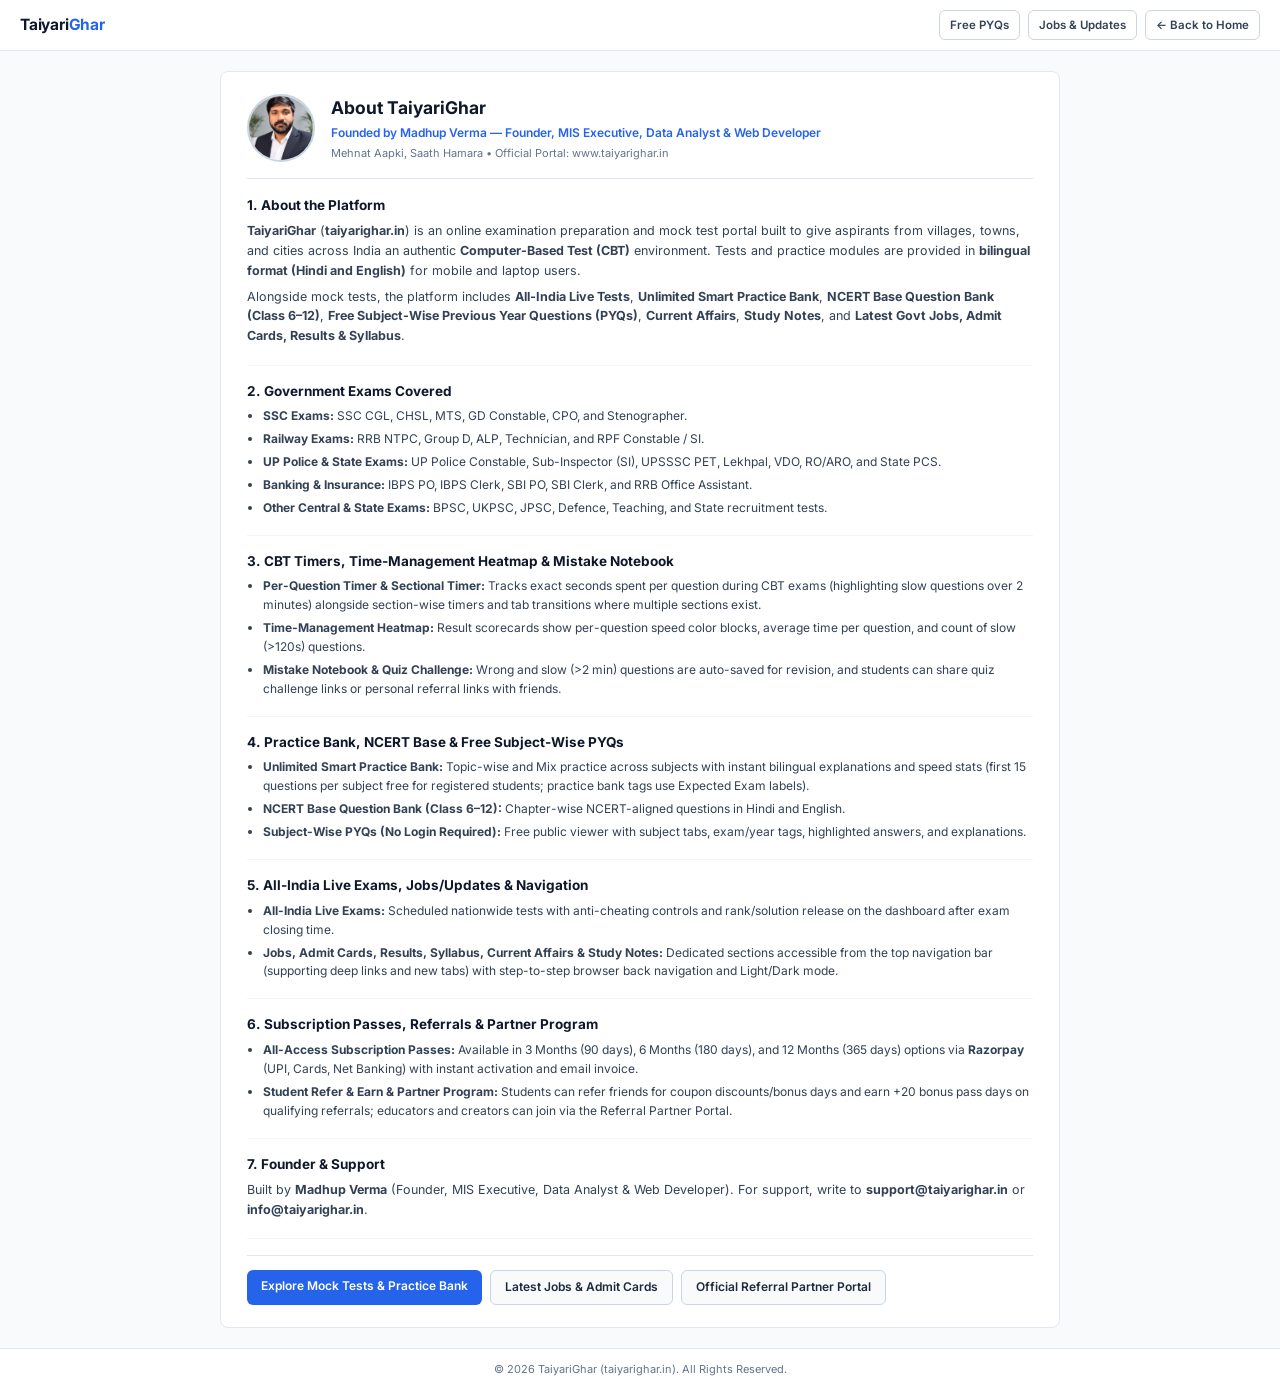
<file: about.html>
<!DOCTYPE html>
<html lang="en">
<head>
    <meta charset="UTF-8">
    <meta name="viewport" content="width=device-width, initial-scale=1.0">
    <meta name="robots" content="index, follow, max-image-preview:none">
    <meta name="description" content="About TaiyariGhar (taiyarighar.in) founded by Madhup Verma — Bilingual mock tests, All-India Live Exams, Per-Question & Sectional Timers, Time-Management Heatmap, Smart Practice Bank, NCERT Bank, Free Subject PYQs, Jobs & Updates.">
    <title>About Us - TaiyariGhar | Founder Madhup Verma</title>
    <link rel="icon" type="image/png" sizes="48x48" href="https://taiyarighar.in/logo.png">
    <link rel="apple-touch-icon" href="https://taiyarighar.in/logo.png">
    <link href="https://fonts.googleapis.com/css2?family=Inter:wght@400;500;600;700&display=swap" rel="stylesheet">

    <script type="application/ld+json">
    {
      "@context": "https://schema.org",
      "@type": "AboutPage",
      "name": "About TaiyariGhar",
      "url": "https://taiyarighar.in/about.html",
      "mainEntity": {
        "@type": "Person",
        "name": "Madhup Verma",
        "jobTitle": "Founder, MIS Executive, Data Analyst & Web Developer",
        "url": "https://taiyarighar.in/about.html",
        "worksFor": {
          "@type": "Organization",
          "name": "TaiyariGhar",
          "url": "https://taiyarighar.in"
        }
      }
    }
    </script>

    <style>
        * { box-sizing: border-box; margin: 0; padding: 0; }
        body {
            font-family: 'Inter', -apple-system, BlinkMacSystemFont, sans-serif;
            background: #f8fafc;
            color: #1e293b;
            font-size: 12.5px;
            line-height: 1.58;
            display: flex;
            flex-direction: column;
            min-height: 100vh;
        }
        .topbar {
            background: #ffffff;
            border-bottom: 1px solid #e2e8f0;
            padding: 10px 20px;
            display: flex;
            align-items: center;
            justify-content: space-between;
            gap: 10px;
            flex-wrap: wrap;
        }
        .brand-link {
            font-size: 15.5px;
            font-weight: 700;
            color: #0f172a;
            text-decoration: none;
            letter-spacing: -0.2px;
        }
        .brand-link span { color: #2563eb; }
        .top-nav-mini {
            display: flex;
            align-items: center;
            gap: 8px;
            flex-wrap: wrap;
        }
        .back-btn {
            font-size: 11.5px;
            font-weight: 600;
            color: #334155;
            text-decoration: none;
            padding: 5px 10px;
            border: 1px solid #cbd5e1;
            border-radius: 6px;
            background: #ffffff;
        }
        .back-btn:hover { background: #f1f5f9; }
        .main-wrap {
            max-width: 840px;
            width: 100%;
            margin: 20px auto;
            background: #ffffff;
            border: 1px solid #e2e8f0;
            border-radius: 8px;
            padding: 22px 26px;
        }
        .founder-header {
            display: flex;
            align-items: center;
            gap: 16px;
            padding-bottom: 16px;
            margin-bottom: 16px;
            border-bottom: 1px solid #e2e8f0;
        }
        .founder-photo {
            width: 68px;
            height: 68px;
            border-radius: 50%;
            object-fit: cover;
            border: 2px solid #cbd5e1;
            flex-shrink: 0;
        }
        .founder-header h1 {
            font-size: 17.5px;
            font-weight: 700;
            color: #0f172a;
            margin-bottom: 2px;
        }
        .founder-role {
            font-size: 12px;
            font-weight: 600;
            color: #2563eb;
            margin-bottom: 2px;
        }
        .founder-sub {
            font-size: 11px;
            color: #64748b;
        }
        .section-block {
            margin-bottom: 15px;
            padding-bottom: 13px;
            border-bottom: 1px solid #f1f5f9;
        }
        .section-block:last-of-type {
            border-bottom: none;
            margin-bottom: 6px;
            padding-bottom: 0;
        }
        .section-block h2 {
            font-size: 13.5px;
            font-weight: 700;
            color: #0f172a;
            margin-bottom: 5px;
        }
        .section-block p {
            color: #334155;
            margin-bottom: 6px;
            font-size: 12.5px;
        }
        .section-block ul {
            padding-left: 16px;
            color: #334155;
            font-size: 12px;
        }
        .section-block li {
            margin-bottom: 4px;
        }
        .cta-row {
            margin-top: 16px;
            padding-top: 14px;
            border-top: 1px solid #e2e8f0;
            display: flex;
            gap: 8px;
            flex-wrap: wrap;
        }
        .btn-primary {
            display: inline-block;
            background: #2563eb;
            color: #ffffff;
            text-decoration: none;
            font-size: 12px;
            font-weight: 600;
            padding: 7px 14px;
            border-radius: 6px;
        }
        .btn-secondary {
            display: inline-block;
            background: #f8fafc;
            color: #1e293b;
            border: 1px solid #cbd5e1;
            text-decoration: none;
            font-size: 12px;
            font-weight: 600;
            padding: 7px 14px;
            border-radius: 6px;
        }
        footer {
            margin-top: auto;
            background: #ffffff;
            border-top: 1px solid #e2e8f0;
            padding: 12px 20px;
            text-align: center;
            font-size: 11px;
            color: #64748b;
        }
        @media (max-width: 600px) {
            .main-wrap { margin: 12px; padding: 16px 14px; width: auto; }
            .founder-header { flex-direction: column; text-align: center; }
        }
    </style>
</head>
<body>

    <header class="topbar">
        <a href="index.html" class="brand-link">Taiyari<span>Ghar</span></a>
        <div class="top-nav-mini">
            <a href="index.html?page=pyq" class="back-btn">Free PYQs</a>
            <a href="index.html?page=updates" class="back-btn">Jobs &amp; Updates</a>
            <a href="index.html" class="back-btn">&larr; Back to Home</a>
        </div>
    </header>

    <main class="main-wrap">
        <div class="founder-header">
            <img src="founder.png" alt="Madhup Verma" class="founder-photo" onerror="this.style.display='none'">
            <div>
                <h1>About TaiyariGhar</h1>
                <div class="founder-role">Founded by Madhup Verma &mdash; Founder, MIS Executive, Data Analyst &amp; Web Developer</div>
                <div class="founder-sub">Mehnat Aapki, Saath Hamara &bull; Official Portal: www.taiyarighar.in</div>
            </div>
        </div>

        <div class="section-block">
            <h2>1. About the Platform</h2>
            <p><strong>TaiyariGhar</strong> (<strong>taiyarighar.in</strong>) is an online examination preparation and mock test portal built to give aspirants from villages, towns, and cities across India an authentic <strong>Computer-Based Test (CBT)</strong> environment. Tests and practice modules are provided in <strong>bilingual format (Hindi and English)</strong> for mobile and laptop users.</p>
            <p>Alongside mock tests, the platform includes <strong>All-India Live Tests</strong>, <strong>Unlimited Smart Practice Bank</strong>, <strong>NCERT Base Question Bank (Class 6&ndash;12)</strong>, <strong>Free Subject-Wise Previous Year Questions (PYQs)</strong>, <strong>Current Affairs</strong>, <strong>Study Notes</strong>, and <strong>Latest Govt Jobs, Admit Cards, Results &amp; Syllabus</strong>.</p>
        </div>

        <div class="section-block">
            <h2>2. Government Exams Covered</h2>
            <ul>
                <li><strong>SSC Exams:</strong> SSC CGL, CHSL, MTS, GD Constable, CPO, and Stenographer.</li>
                <li><strong>Railway Exams:</strong> RRB NTPC, Group D, ALP, Technician, and RPF Constable / SI.</li>
                <li><strong>UP Police &amp; State Exams:</strong> UP Police Constable, Sub-Inspector (SI), UPSSSC PET, Lekhpal, VDO, RO/ARO, and State PCS.</li>
                <li><strong>Banking &amp; Insurance:</strong> IBPS PO, IBPS Clerk, SBI PO, SBI Clerk, and RRB Office Assistant.</li>
                <li><strong>Other Central &amp; State Exams:</strong> BPSC, UKPSC, JPSC, Defence, Teaching, and State recruitment tests.</li>
            </ul>
        </div>

        <div class="section-block">
            <h2>3. CBT Timers, Time-Management Heatmap &amp; Mistake Notebook</h2>
            <ul>
                <li><strong>Per-Question Timer &amp; Sectional Timer:</strong> Tracks exact seconds spent per question during CBT exams (highlighting slow questions over 2 minutes) alongside section-wise timers and tab transitions where multiple sections exist.</li>
                <li><strong>Time-Management Heatmap:</strong> Result scorecards show per-question speed color blocks, average time per question, and count of slow (&gt;120s) questions.</li>
                <li><strong>Mistake Notebook &amp; Quiz Challenge:</strong> Wrong and slow (&gt;2 min) questions are auto-saved for revision, and students can share quiz challenge links or personal referral links with friends.</li>
            </ul>
        </div>

        <div class="section-block">
            <h2>4. Practice Bank, NCERT Base &amp; Free Subject-Wise PYQs</h2>
            <ul>
                <li><strong>Unlimited Smart Practice Bank:</strong> Topic-wise and Mix practice across subjects with instant bilingual explanations and speed stats (first 15 questions per subject free for registered students; practice bank tags use Expected Exam labels).</li>
                <li><strong>NCERT Base Question Bank (Class 6&ndash;12):</strong> Chapter-wise NCERT-aligned questions in Hindi and English.</li>
                <li><strong>Subject-Wise PYQs (No Login Required):</strong> Free public viewer with subject tabs, exam/year tags, highlighted answers, and explanations.</li>
            </ul>
        </div>

        <div class="section-block">
            <h2>5. All-India Live Exams, Jobs/Updates &amp; Navigation</h2>
            <ul>
                <li><strong>All-India Live Exams:</strong> Scheduled nationwide tests with anti-cheating controls and rank/solution release on the dashboard after exam closing time.</li>
                <li><strong>Jobs, Admit Cards, Results, Syllabus, Current Affairs &amp; Study Notes:</strong> Dedicated sections accessible from the top navigation bar (supporting deep links and new tabs) with step-to-step browser back navigation and Light/Dark mode.</li>
            </ul>
        </div>

        <div class="section-block">
            <h2>6. Subscription Passes, Referrals &amp; Partner Program</h2>
            <ul>
                <li><strong>All-Access Subscription Passes:</strong> Available in 3 Months (90 days), 6 Months (180 days), and 12 Months (365 days) options via <strong>Razorpay</strong> (UPI, Cards, Net Banking) with instant activation and email invoice.</li>
                <li><strong>Student Refer &amp; Earn &amp; Partner Program:</strong> Students can refer friends for coupon discounts/bonus days and earn +20 bonus pass days on qualifying referrals; educators and creators can join via the Referral Partner Portal.</li>
            </ul>
        </div>

        <div class="section-block">
            <h2>7. Founder &amp; Support</h2>
            <p>Built by <strong>Madhup Verma</strong> (Founder, MIS Executive, Data Analyst &amp; Web Developer). For support, write to <strong>support@taiyarighar.in</strong> or <strong>info@taiyarighar.in</strong>.</p>
        </div>

        <div class="cta-row">
            <a href="index.html" class="btn-primary">Explore Mock Tests &amp; Practice Bank</a>
            <a href="index.html?page=updates" class="btn-secondary">Latest Jobs &amp; Admit Cards</a>
            <a href="partner.html" class="btn-secondary">Official Referral Partner Portal</a>
        </div>
    </main>

    <footer>
        &copy; 2026 TaiyariGhar (taiyarighar.in). All Rights Reserved.
    </footer>

</body>
</html>
</file>
